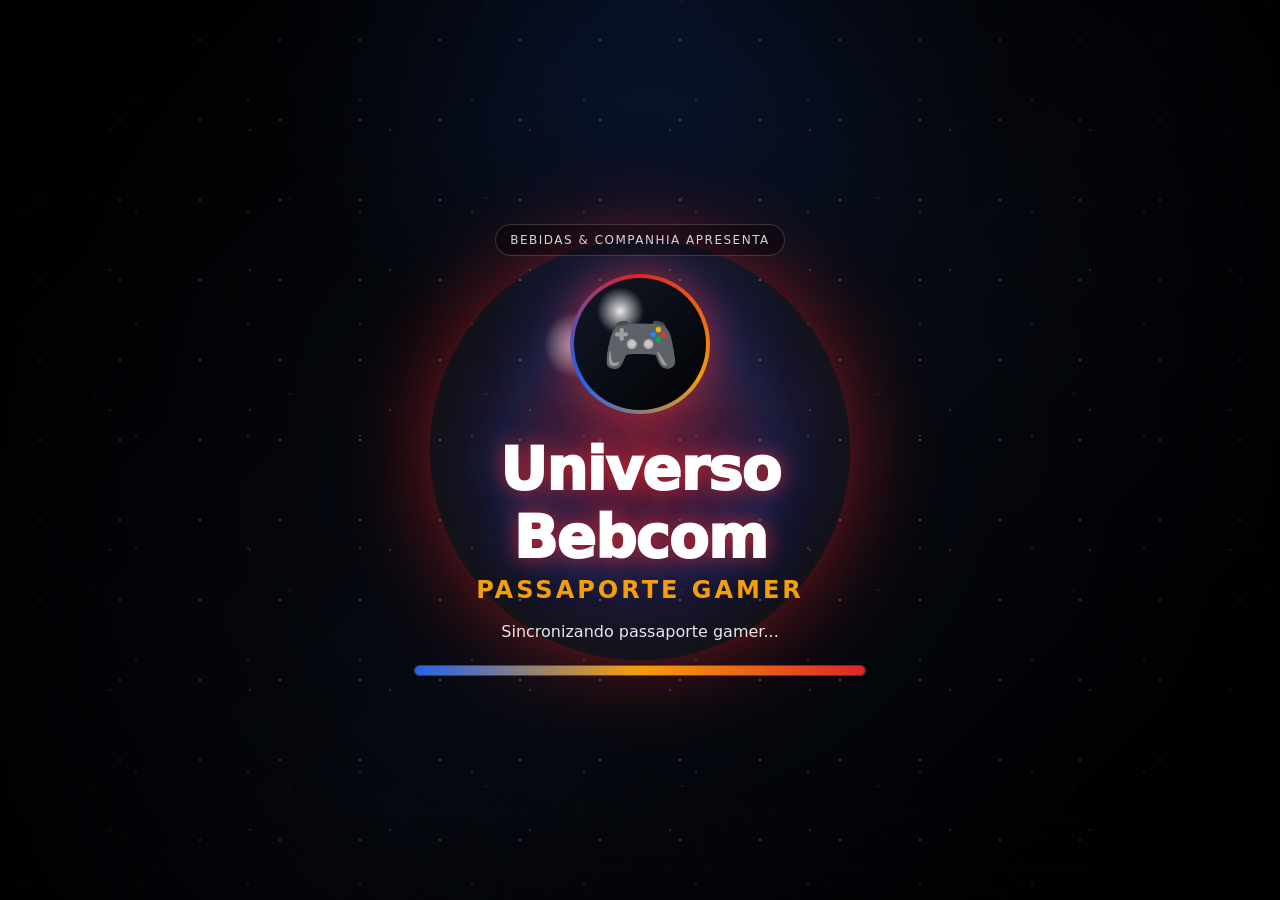
<file: clube.html>
<!DOCTYPE html>
<html lang="pt-BR">
<head>
  <meta charset="UTF-8">
  <meta name="viewport" content="width=device-width, initial-scale=1.0, maximum-scale=1.0, user-scalable=no">

  <title>Clube Bebcom — Passaporte Gamer</title>

  <meta name="theme-color" content="#dc2626">
  <link rel="manifest" href="/manifest.json">

  <style>
    * {
      box-sizing: border-box;
      -webkit-tap-highlight-color: transparent;
    }

  .ai-guide {
  position: fixed;
  inset: 0;
  z-index: 9999;
  background:
    radial-gradient(circle at center, rgba(37,99,235,0.18), transparent 35%),
    linear-gradient(135deg, rgba(0,0,0,0.96), rgba(10,10,10,0.92));
  display: flex;
  flex-direction: column;
  align-items: center;
  justify-content: center;
  gap: 28px;
  padding: 24px;
  transition: opacity 0.6s ease, visibility 0.6s ease;
}

.ai-guide.hidden {
  display: none;
}

.ai-hologram {
  width: 180px;
  height: 180px;
  border-radius: 50%;
  position: relative;
  background:
    radial-gradient(circle at 35% 25%, rgba(255,255,255,0.95), transparent 12%),
    radial-gradient(circle, rgba(37,99,235,0.42), rgba(220,38,38,0.22), transparent 70%);
  box-shadow:
    0 0 45px rgba(37,99,235,0.75),
    0 0 90px rgba(220,38,38,0.35);
  display: flex;
  align-items: center;
  justify-content: center;
  animation: aiFloat 2.8s ease-in-out infinite;
}

.ai-orbit {
  position: absolute;
  inset: -12px;
  border-radius: 50%;
  border: 2px solid rgba(59,130,246,0.45);
  border-top-color: rgba(245,158,11,0.95);
  animation: aiSpin 3s linear infinite;
}

.ai-face {
  width: 96px;
  height: 72px;
  border-radius: 24px;
  background: rgba(0,0,0,0.35);
  border: 1px solid rgba(255,255,255,0.18);
  display: flex;
  justify-content: center;
  align-items: center;
  gap: 18px;
  box-shadow: inset 0 0 22px rgba(37,99,235,0.5);
}

.ai-eye {
  width: 16px;
  height: 16px;
  border-radius: 50%;
  background: #60a5fa;
  box-shadow: 0 0 18px #60a5fa;
  animation: aiBlink 3.5s infinite;
}

.ai-dialog {
  max-width: 560px;
  width: 100%;
  background: rgba(10,10,10,0.82);
  border: 1px solid rgba(59,130,246,0.45);
  border-radius: 22px;
  padding: 24px;
  text-align: center;
  box-shadow:
    0 0 35px rgba(37,99,235,0.28),
    inset 0 0 18px rgba(255,255,255,0.04);
}

.ai-name {
  display: inline-block;
  margin-bottom: 12px;
  padding: 6px 14px;
  border-radius: 999px;
  background: rgba(37,99,235,0.18);
  color: #93c5fd;
  font-size: 13px;
  font-weight: 800;
  letter-spacing: 1px;
  text-transform: uppercase;
}

.ai-dialog p {
  font-size: 20px;
  line-height: 1.5;
  color: white;
  margin-bottom: 20px;
}

@keyframes aiFloat {
  0%, 100% { transform: translateY(0); }
  50% { transform: translateY(-14px); }
}

@keyframes aiSpin {
  to { transform: rotate(360deg); }
}

@keyframes aiBlink {
  0%, 88%, 100% { transform: scaleY(1); }
  92% { transform: scaleY(0.15); }
}

 .club-intro {
  position: fixed;
  inset: 0;
  background:
    radial-gradient(circle at center, rgba(220,38,38,0.30), transparent 28%),
    radial-gradient(circle at top, rgba(37,99,235,0.22), transparent 35%),
    linear-gradient(135deg, #020202 0%, #090d18 55%, #000000 100%);
  z-index: 99999;
  display: flex;
  align-items: center;
  justify-content: center;
  overflow: hidden;
  transition: opacity 1s ease, visibility 1s ease, transform 1s ease;
}

.club-intro.hidden-intro {
  opacity: 0;
  visibility: hidden;
  transform: scale(1.05);
}

.intro-stars,
.intro-stars-2 {
  position: absolute;
  inset: 0;
  background-image:
    radial-gradient(#ffffff 1px, transparent 1px),
    radial-gradient(rgba(255,255,255,0.6) 1px, transparent 1px);
  background-size: 80px 80px, 140px 140px;
  background-position: 0 0, 40px 60px;
  opacity: 0.35;
  animation: starsMove 18s linear infinite;
}

.intro-stars-2 {
  opacity: 0.18;
  animation-duration: 28s;
  transform: scale(1.4);
}

.intro-grid {
  position: absolute;
  inset: auto 0 0 0;
  height: 45%;
  background:
    linear-gradient(rgba(220,38,38,0.22) 1px, transparent 1px),
    linear-gradient(90deg, rgba(220,38,38,0.22) 1px, transparent 1px);
  background-size: 42px 42px;
  transform: perspective(480px) rotateX(62deg);
  transform-origin: bottom;
  opacity: 0.28;
  animation: gridMove 5s linear infinite;
}

.intro-vignette {
  position: absolute;
  inset: 0;
  background:
    radial-gradient(circle at center, transparent 0%, rgba(0,0,0,0.25) 45%, rgba(0,0,0,0.9) 100%);
  pointer-events: none;
}

.intro-orb {
  position: absolute;
  width: 420px;
  height: 420px;
  border-radius: 50%;
  background:
    radial-gradient(circle at 35% 25%, rgba(255,255,255,0.85), transparent 8%),
    radial-gradient(circle, rgba(220,38,38,0.35), rgba(37,99,235,0.18) 45%, transparent 70%);
  box-shadow:
    0 0 90px rgba(220,38,38,0.55),
    inset 0 0 70px rgba(255,255,255,0.08);
  animation: orbPulse 3.2s ease-in-out infinite;
}

.intro-content {
  position: relative;
  text-align: center;
  padding: 34px;
  max-width: 520px;
  width: 92%;
  z-index: 3;
  animation: introEnter 1.2s ease both;
}

.intro-badge {
  display: inline-block;
  padding: 8px 14px;
  margin-bottom: 18px;
  border: 1px solid rgba(255,255,255,0.18);
  border-radius: 999px;
  background: rgba(0,0,0,0.35);
  color: #d1d5db;
  font-size: 12px;
  letter-spacing: 1.5px;
  text-transform: uppercase;
}

.intro-logo-premium {
  width: 140px;
  height: 140px;
  margin: 0 auto 22px;
  border-radius: 50%;
  padding: 4px;
  background:
    conic-gradient(from 0deg, #dc2626, #f59e0b, #2563eb, #dc2626);
  animation: logoSpin 5s linear infinite;
  box-shadow:
    0 0 40px rgba(220,38,38,0.7),
    0 0 90px rgba(37,99,235,0.35);
}

.intro-logo-core {
  width: 100%;
  height: 100%;
  border-radius: 50%;
  background:
    radial-gradient(circle at 35% 25%, rgba(255,255,255,0.9), transparent 18%),
    linear-gradient(135deg, #111827, #020202);
  display: flex;
  align-items: center;
  justify-content: center;
  font-size: 62px;
  animation: logoFloat 2.4s ease-in-out infinite;
}

.intro-content h1 {
  font-size: clamp(36px, 8vw, 58px);
  margin: 0;
  color: white;
  font-weight: 950;
  letter-spacing: -1px;
  text-shadow:
    0 0 20px rgba(220,38,38,0.8),
    0 0 50px rgba(37,99,235,0.35);
}

.intro-content h2 {
  margin: 4px 0 18px;
  color: #f59e0b;
  font-size: clamp(17px, 4vw, 24px);
  text-transform: uppercase;
  letter-spacing: 3px;
}

.intro-content p {
  color: #e5e7eb;
  font-size: 16px;
  margin-bottom: 24px;
}

.intro-loader {
  width: 100%;
  height: 11px;
  background: rgba(255,255,255,0.12);
  border-radius: 999px;
  overflow: hidden;
  border: 1px solid rgba(255,255,255,0.12);
}

.intro-loader-fill {
  height: 100%;
  width: 0%;
  background:
    linear-gradient(90deg, #2563eb, #f59e0b, #dc2626);
  border-radius: 999px;
  box-shadow: 0 0 20px rgba(220,38,38,0.9);
  animation: loadIntro 4.2s forwards ease-in-out;
}

@keyframes loadIntro {
  from { width: 0%; }
  to { width: 100%; }
}

@keyframes introEnter {
  from {
    opacity: 0;
    transform: translateY(25px) scale(0.94);
  }
  to {
    opacity: 1;
    transform: translateY(0) scale(1);
  }
}

@keyframes starsMove {
  from { transform: translateY(0); }
  to { transform: translateY(160px); }
}

@keyframes gridMove {
  from { background-position: 0 0; }
  to { background-position: 0 42px; }
}

@keyframes orbPulse {
  0%, 100% {
    transform: scale(1);
    opacity: 0.72;
  }
  50% {
    transform: scale(1.15);
    opacity: 1;
  }
}

@keyframes logoSpin {
  from { transform: rotate(0deg); }
  to { transform: rotate(360deg); }
}

@keyframes logoFloat {
  0%, 100% { transform: scale(1); }
  50% { transform: scale(1.06); }
}

@media (max-width: 480px) {
  .intro-orb {
    width: 310px;
    height: 310px;
  }

  .intro-logo-premium {
    width: 118px;
    height: 118px;
  }

  .intro-logo-core {
    font-size: 52px;
  }

  .intro-content {
    padding: 22px;
  }
} 

    body {
      margin: 0;
      font-family: 'Segoe UI', Roboto, system-ui, sans-serif;
      background:
        radial-gradient(circle at top, rgba(220,38,38,0.22), transparent 35%),
        linear-gradient(135deg, #050505 0%, #151515 100%);
      color: #f5f5f5;
      min-height: 100vh;
      padding-bottom: 40px;
    }

      header {
      padding: 22px 16px;
      text-align: center;
      background: rgba(0,0,0,0.78);
      border-bottom: 2px solid #dc2626;
      position: sticky;
      top: 0;
      z-index: 10;
      backdrop-filter: blur(10px);
    }

    header h1 {
      margin: 0;
      font-size: 25px;
      font-weight: 900;
    }

    header p {
      margin: 6px 0 0;
      color: #aaa;
      font-size: 14px;
    }

    .container {
      max-width: 980px;
      margin: 0 auto;
      padding: 18px;
    }

    .card {
      background: rgba(26,26,26,0.92);
      border: 1px solid #333;
      border-radius: 18px;
      padding: 20px;
      margin-bottom: 18px;
      box-shadow: 0 12px 35px rgba(0,0,0,0.35);
    }

    .hero {
      text-align: center;
      border: 1px solid rgba(220,38,38,0.5);
      background:
        linear-gradient(135deg, rgba(220,38,38,0.16), rgba(59,130,246,0.12)),
        rgba(26,26,26,0.95);
    }

    .hero h2 {
      margin: 0 0 8px;
      font-size: 26px;
    }

    .hero p {
      margin: 0;
      color: #ccc;
    }

    .form-group {
      margin-bottom: 14px;
    }

    label {
      display: block;
      font-weight: 700;
      margin-bottom: 7px;
      color: #ddd;
    }

    input {
      width: 100%;
      padding: 15px;
      background: rgba(255,255,255,0.08);
      border: 1px solid #444;
      border-radius: 12px;
      color: white;
      font-size: 16px;
      outline: none;
    }

    input:focus {
      border-color: #dc2626;
      box-shadow: 0 0 0 3px rgba(220,38,38,0.18);
    }

    button, .button-link {
      width: 100%;
      border: none;
      border-radius: 13px;
      padding: 15px;
      font-size: 16px;
      font-weight: 800;
      cursor: pointer;
      color: white;
      text-decoration: none;
      display: block;
      text-align: center;
      transition: all 0.2s;
      margin-top: 10px;
    }

    button:active, .button-link:active {
      transform: scale(0.98);
    }

    .btn-primary {
      background: linear-gradient(135deg, #dc2626 0%, #991b1b 100%);
    }

    .btn-secondary {
      background: linear-gradient(135deg, #2563eb 0%, #1d4ed8 100%);
    }

    .btn-success {
      background: linear-gradient(135deg, #16a34a 0%, #15803d 100%);
    }

    .grid {
      display: grid;
      grid-template-columns: repeat(auto-fit, minmax(220px, 1fr));
      gap: 14px;
    }

    .avatar-box {
      text-align: center;
    }

    .avatar {
      width: 120px;
      height: 120px;
      margin: 0 auto 12px;
      border-radius: 50%;
      background:
        radial-gradient(circle at 35% 25%, #fff, transparent 18%),
        linear-gradient(135deg, #dc2626, #2563eb);
      display: flex;
      align-items: center;
      justify-content: center;
      font-size: 56px;
      box-shadow: 0 0 40px rgba(220,38,38,0.35);
    }

    .xp-bar {
      width: 100%;
      height: 18px;
      border-radius: 999px;
      background: #333;
      overflow: hidden;
      margin: 10px 0;
    }

    .xp-fill {
      height: 100%;
      width: 0%;
      background: linear-gradient(135deg, #f59e0b, #dc2626);
      border-radius: 999px;
      transition: width 0.4s ease;
    }

    .stat {
      background: rgba(255,255,255,0.06);
      border: 1px solid #333;
      padding: 14px;
      border-radius: 14px;
      text-align: center;
    }

    .stat strong {
      display: block;
      font-size: 24px;
      color: #f59e0b;
    }

    .mission, .reward, .scan {
      padding: 14px;
      border-radius: 14px;
      border: 1px solid #333;
      background: rgba(255,255,255,0.05);
      margin-bottom: 10px;
    }

    .mission h4, .reward h4 {
      margin: 0 0 6px;
    }

    .small {
      color: #aaa;
      font-size: 13px;
    }

    .hidden {
      display: none;
    }

    .notice {
      padding: 14px;
      border-radius: 12px;
      margin: 12px 0;
      background: rgba(245,158,11,0.12);
      border-left: 4px solid #f59e0b;
    }

    .notice.success {
      background: rgba(22,163,74,0.12);
      border-left-color: #16a34a;
    }

    .notice.error {
      background: rgba(220,38,38,0.12);
      border-left-color: #dc2626;
    }
  </style>
</head>

<body>
 <!-- INTRO CINEMATOGRÁFICA PREMIUM CLUBE BEBCOM -->
<div id="clubIntro" class="club-intro">
  <div class="intro-stars"></div>
  <div class="intro-stars intro-stars-2"></div>
  <div class="intro-grid"></div>
  <div class="intro-vignette"></div>
  <div class="intro-orb"></div>

  <div class="intro-content">
    <div class="intro-badge">Bebidas & Companhia apresenta</div>

    <div class="intro-logo-premium">
      <div class="intro-logo-core">🎮</div>
    </div>

    <h1>Universo Bebcom</h1>
    <h2>Passaporte Gamer</h2>

    <p id="introText">Inicializando portal...</p>

    <div class="intro-loader">
      <div class="intro-loader-fill"></div>
    </div>
  </div>
</div>

<!-- IA HOLOGRÁFICA BEBCOM -->
<section id="aiGuide" class="ai-guide hidden">
  <div class="ai-hologram">
    <div class="ai-orbit"></div>
    <div class="ai-face">
      <div class="ai-eye"></div>
      <div class="ai-eye"></div>
    </div>
  </div>

  <div class="ai-dialog">
    <div class="ai-name">IA Bebcom</div>
    <p id="aiText">Bem-vindo ao Universo Bebcom.</p>

    <button id="aiNextBtn" class="btn-primary" onclick="nextAiStep()">
      Continuar
    </button>
  </div>
</section>
  
  <header>
    <h1>🎮 Clube Bebcom</h1>
    <p>Passaporte Gamer da Bebidas & Companhia</p>
  </header>

  <main class="container">

    <section class="card hero">
      <h2>Bem-vindo ao Universo Bebcom</h2>
      <p>Compre, escaneie, ganhe XP, evolua seu avatar e desbloqueie recompensas reais.</p>
    </section>

    <section id="loginCard" class="card">
      <h3>Entrar no Clube</h3>

      <div class="form-group">
        <label>Seu nome</label>
        <input id="nameInput" placeholder="Ex: Rodrigo">
      </div>

      <div class="form-group">
        <label>WhatsApp</label>
        <input id="phoneInput" placeholder="Ex: 14999999999" inputmode="tel">
      </div>

      <button class="btn-primary" onclick="loginClube()">Entrar no Passaporte</button>
    </section>

    <section id="dashboardCard" class="hidden">

      <div class="card avatar-box">
        <div class="avatar">🧑‍🚀</div>
        <h2 id="playerName">Jogador Bebcom</h2>
        <p id="avatarName" class="small">Explorador Bebcom</p><div style="display:flex;justify-content:flex-end;margin-top:12px;">
    <button
        class="btn-secondary"
        style="width:auto;padding:10px 18px;"
        onclick="logoutClube()">

        🚪 Sair do Clube

    </button>
</div>
        

        <div class="xp-bar">
          <div id="xpFill" class="xp-fill"></div>
        </div>

        <p id="xpText">0 XP</p>

        <div class="grid">
          <div class="stat">
            <strong id="levelText">1</strong>
            Nível
          </div>
          <div class="stat">
            <strong id="scanText">0</strong>
            Leituras
          </div>
          <div class="stat">
            <strong id="rewardText">0</strong>
            Recompensas
          </div>
        </div>
      </div>

      <div class="card">
        <h3>Escanear código da campanha</h3>
        <p class="small">Nesta primeira versão, cole o código do QR. Depois ativamos leitura pela câmera.</p>

        <div class="form-group">
          <label>Código QR</label>
          <input id="qrInput" placeholder="Ex: BEBCOM-ABC123">
        </div>

        <button class="btn-success" onclick="scanQr()">Validar QR e ganhar XP</button>

        <div id="scanResult"></div>
      </div>

      <div class="card">
        <h3>Missões ativas</h3>
        <div id="missionsList">
          <p class="small">Carregando missões...</p>
        </div>
      </div>

      <div class="card">
        <h3>Recompensas</h3>
        <div id="rewardsList">
          <p class="small">Nenhuma recompensa ainda.</p>
        </div>
      </div>

      <div class="card">
        <h3>Histórico recente</h3>
        <div id="scansList">
          <p class="small">Nenhum código escaneado ainda.</p>
        </div>
      </div>

    </section>

  </main>

  <script>
    const API_BASE = 'https://bebcom-delivery-api-1980-bchkauhjf0djajag.brazilsouth-01.azurewebsites.net';

    let currentUser = null;

    function onlyNumbers(value) {
      return String(value || '').replace(/\D/g, '');
    }

    function saveSession(user) {
      localStorage.setItem('clube_bebcom_user', JSON.stringify(user));
    }

    function getSession() {
      try {
        return JSON.parse(localStorage.getItem('clube_bebcom_user'));
      } catch {
        return null;
      }
    }

    function logoutClube() {

    if (!confirm('Deseja realmente sair do Clube Bebcom?')) {
        return;
    }

    localStorage.removeItem('clube_bebcom_user');

    currentUser = null;

    location.reload();

}

    function showNotice(targetId, message, type = 'success') {
      const target = document.getElementById(targetId);
      target.innerHTML = `<div class="notice ${type}">${message}</div>`;
    }

    async function loginClube() {
      const name = document.getElementById('nameInput').value.trim();
      const phone = onlyNumbers(document.getElementById('phoneInput').value);

      if (!phone || phone.length < 10) {
        alert('Informe um WhatsApp válido com DDD.');
        return;
      }

      const response = await fetch(`${API_BASE}/api/clube/login`, {
        method: 'POST',
        headers: { 'Content-Type': 'application/json' },
        body: JSON.stringify({ name, phone })
      });

      const data = await response.json();

      if (!data.success) {
        alert(data.error || 'Erro ao entrar no Clube.');
        return;
      }

      currentUser = data.user;
      saveSession(currentUser);

      document.getElementById('loginCard').classList.add('hidden');
      document.getElementById('dashboardCard').classList.remove('hidden');

      await loadProfile();
      await loadMissions();
    }

    async function loadProfile() {
      if (!currentUser?.phone) return;

      const response = await fetch(`${API_BASE}/api/clube/perfil/${currentUser.phone}`);
      const data = await response.json();

      if (!data.success) return;

      currentUser = data.user;
      saveSession(currentUser);

      document.getElementById('playerName').innerText = currentUser.name || 'Jogador Bebcom';
      document.getElementById('avatarName').innerText = currentUser.avatar?.name || 'Explorador Bebcom';

      const xp = Number(currentUser.xp || 0);
      const level = Number(currentUser.level || 1);
      const xpPercent = Math.min((xp % 100), 100);

      document.getElementById('xpFill').style.width = `${xpPercent}%`;
      document.getElementById('xpText').innerText = `${xp} XP`;
      document.getElementById('levelText').innerText = level;
      document.getElementById('scanText').innerText = currentUser.stats?.scans || 0;
      document.getElementById('rewardText').innerText = currentUser.stats?.rewardsUnlocked || 0;

      renderRewards(data.rewards || []);
      renderScans(data.scans || []);
    }

    async function loadMissions() {
      const response = await fetch(`${API_BASE}/api/clube/missoes`);
      const data = await response.json();

      const box = document.getElementById('missionsList');

      if (!data.success || !data.missions?.length) {
        box.innerHTML = `
          <div class="mission">
            <h4>🔥 Primeira Jornada Bebcom</h4>
            <p class="small">Acumule 100 XP para desbloquear sua primeira recompensa.</p>
          </div>
        `;
        return;
      }

      box.innerHTML = data.missions.map(m => `
        <div class="mission">
          <h4>${m.title}</h4>
          <p class="small">${m.description || ''}</p>
          <p class="small">Meta: ${m.targetXp || 100} XP</p>
          <p class="small">Prêmio: ${m.rewardTitle || 'Recompensa Bebcom'}</p>
        </div>
      `).join('');
    }

    async function scanQr() {
      const code = document.getElementById('qrInput').value.trim();

      if (!currentUser?.phone) {
        alert('Entre no Clube primeiro.');
        return;
      }

      if (!code) {
        alert('Informe o código do QR.');
        return;
      }

      const response = await fetch(`${API_BASE}/api/clube/escanear`, {
        method: 'POST',
        headers: { 'Content-Type': 'application/json' },
        body: JSON.stringify({
          phone: currentUser.phone,
          code
        })
      });

      const data = await response.json();

      if (!data.success) {
        showNotice('scanResult', data.error || 'Erro ao validar QR.', 'error');
        return;
      }

      let message = `
        ✅ ${data.message}<br>
        Produto: <strong>${data.product}</strong><br>
        Nível atual: <strong>${data.newLevel}</strong>
      `;

      if (data.reward) {
        message += `<br><br>🎁 Recompensa desbloqueada: <strong>${data.reward.title}</strong>`;
      }

      showNotice('scanResult', message, 'success');

      document.getElementById('qrInput').value = '';

      await loadProfile();
    }

    function renderRewards(rewards) {
      const box = document.getElementById('rewardsList');

      if (!rewards.length) {
        box.innerHTML = '<p class="small">Nenhuma recompensa ainda.</p>';
        return;
      }

      box.innerHTML = rewards.map(r => `
        <div class="reward">
          <h4>🎁 ${r.title}</h4>
          <p class="small">${r.description || ''}</p>
          <p class="small">Cupom: <strong>${r.code}</strong></p>
          ${r.deliveryUrl ? `<a class="button-link btn-secondary" href="${r.deliveryUrl}">Usar no Delivery</a>` : ''}
        </div>
      `).join('');
    }

    function renderScans(scans) {
      const box = document.getElementById('scansList');

      if (!scans.length) {
        box.innerHTML = '<p class="small">Nenhum código escaneado ainda.</p>';
        return;
      }

      box.innerHTML = scans.map(s => `
        <div class="scan">
          <strong>${s.product}</strong>
          <p class="small">+${s.xp} XP • ${new Date(s.createdAt).toLocaleString('pt-BR')}</p>
        </div>
      `).join('');
    }

function startClubIntro() {
  const intro = document.getElementById('clubIntro');
  const introText = document.getElementById('introText');

  if (!intro || !introText) return;

  const messages = [
    'Inicializando portal...',
    'Sincronizando passaporte gamer...',
    'Carregando missões Bebcom...',
    'Ativando recompensas reais...',
    'Bem-vindo ao Universo Bebcom.'
  ];

  let index = 0;
  introText.innerText = messages[0];

  const interval = setInterval(() => {
    index++;

    if (messages[index]) {
      introText.innerText = messages[index];
    }

    if (index >= messages.length - 1) {
      clearInterval(interval);
    }
  }, 850);

  setTimeout(() => {
    intro.classList.add('hidden-intro');

    const saved = getSession();

    if (!saved?.phone) {
      setTimeout(() => {
        document.getElementById('aiGuide')?.classList.remove('hidden');
      }, 700);
    }
  }, 4700);
}

const aiSteps = [
  'Bem-vindo ao Universo Bebcom.',
  'Eu sou a IA Bebcom, sua guia nesta jornada.',
  'Aqui cada compra pode virar XP, missão, conquista e recompensa real.',
  'Antes de liberar seu passaporte gamer, preciso conhecer você.',
  'Preencha seu nome e WhatsApp para iniciar sua jornada.'
];

let aiStepIndex = 0;

function nextAiStep() {
  const aiText = document.getElementById('aiText');
  const aiGuide = document.getElementById('aiGuide');
  const aiBtn = document.getElementById('aiNextBtn');

  aiStepIndex++;

  if (aiStepIndex < aiSteps.length) {
    aiText.innerText = aiSteps[aiStepIndex];

    if (aiStepIndex === aiSteps.length - 1) {
      aiBtn.innerText = 'Criar meu Passaporte';
    }

    return;
  }

  aiGuide.classList.add('hidden');

  document.getElementById('nameInput')?.focus();
}    
    
window.addEventListener('load', async () => {
  startClubIntro();

  const saved = getSession();

  if (saved?.phone) {
    currentUser = saved;

    document.getElementById('loginCard').classList.add('hidden');
    document.getElementById('dashboardCard').classList.remove('hidden');

    await loadProfile();
    await loadMissions();
  }
});
  </script>
</body>
</html>
</file>
